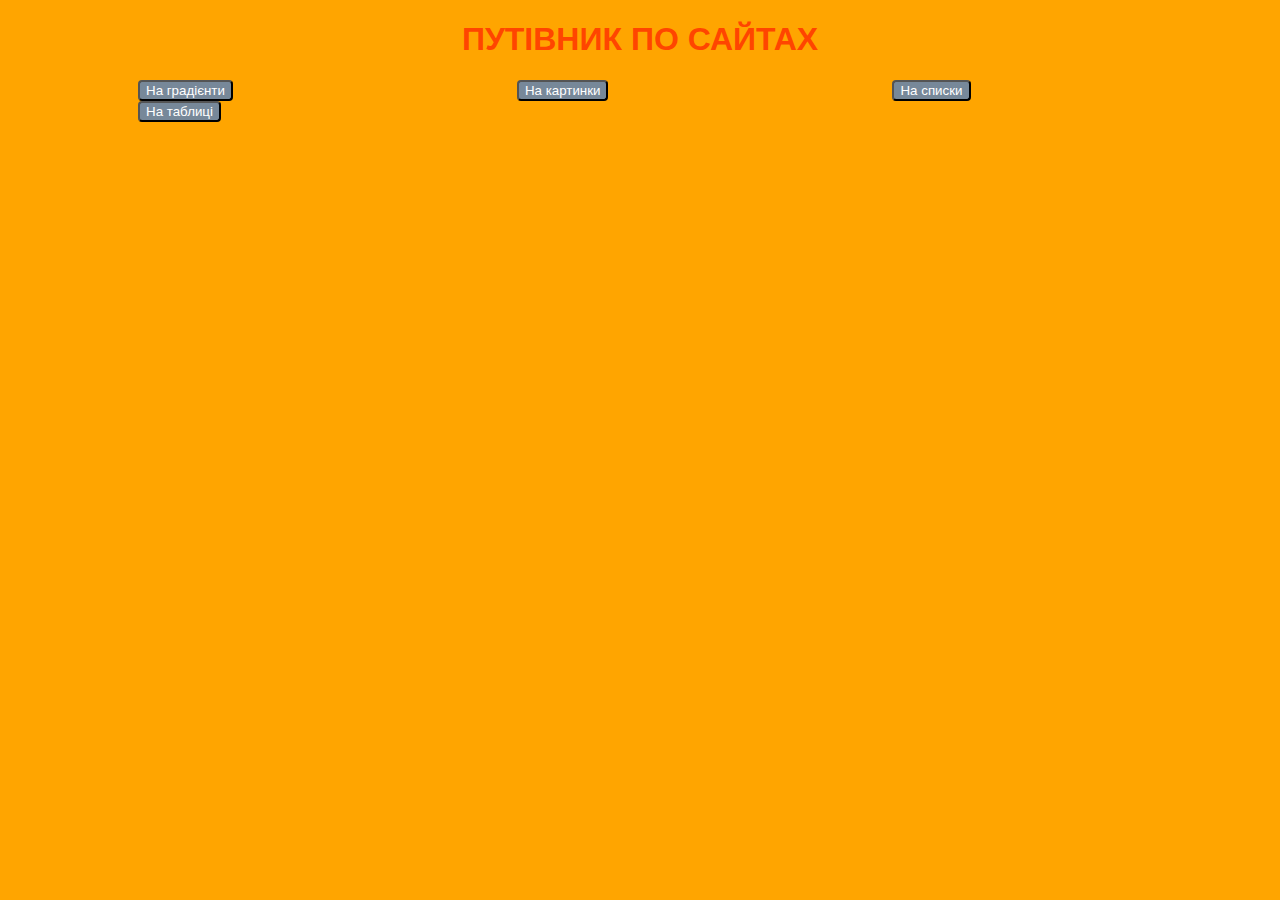
<file: index.html>
﻿<!DOCTYPE html>

<html lang="en" xmlns="http://www.w3.org/1999/xhtml">
<head>
    <meta charset="utf-8" />
    <title>Кнопки</title>
    <link rel="stylesheet" href="buttons.css">
</head>
<body>
    <h1>ПУТІВНИК ПО САЙТАХ</h1>
    <a href="forStn/gradient.html"><button id="myBtn">На градієнти</button></a>
    <a href="forStn/images.html"><button id="myBtn">На картинки</button></a>
    <a href="forStn/lists.html"><button id="myBtn">На списки</button></a>
    <a href="forStn/tables.html"><button id="myBtn">На таблиці</button></a>
</body>
</html>
</file>
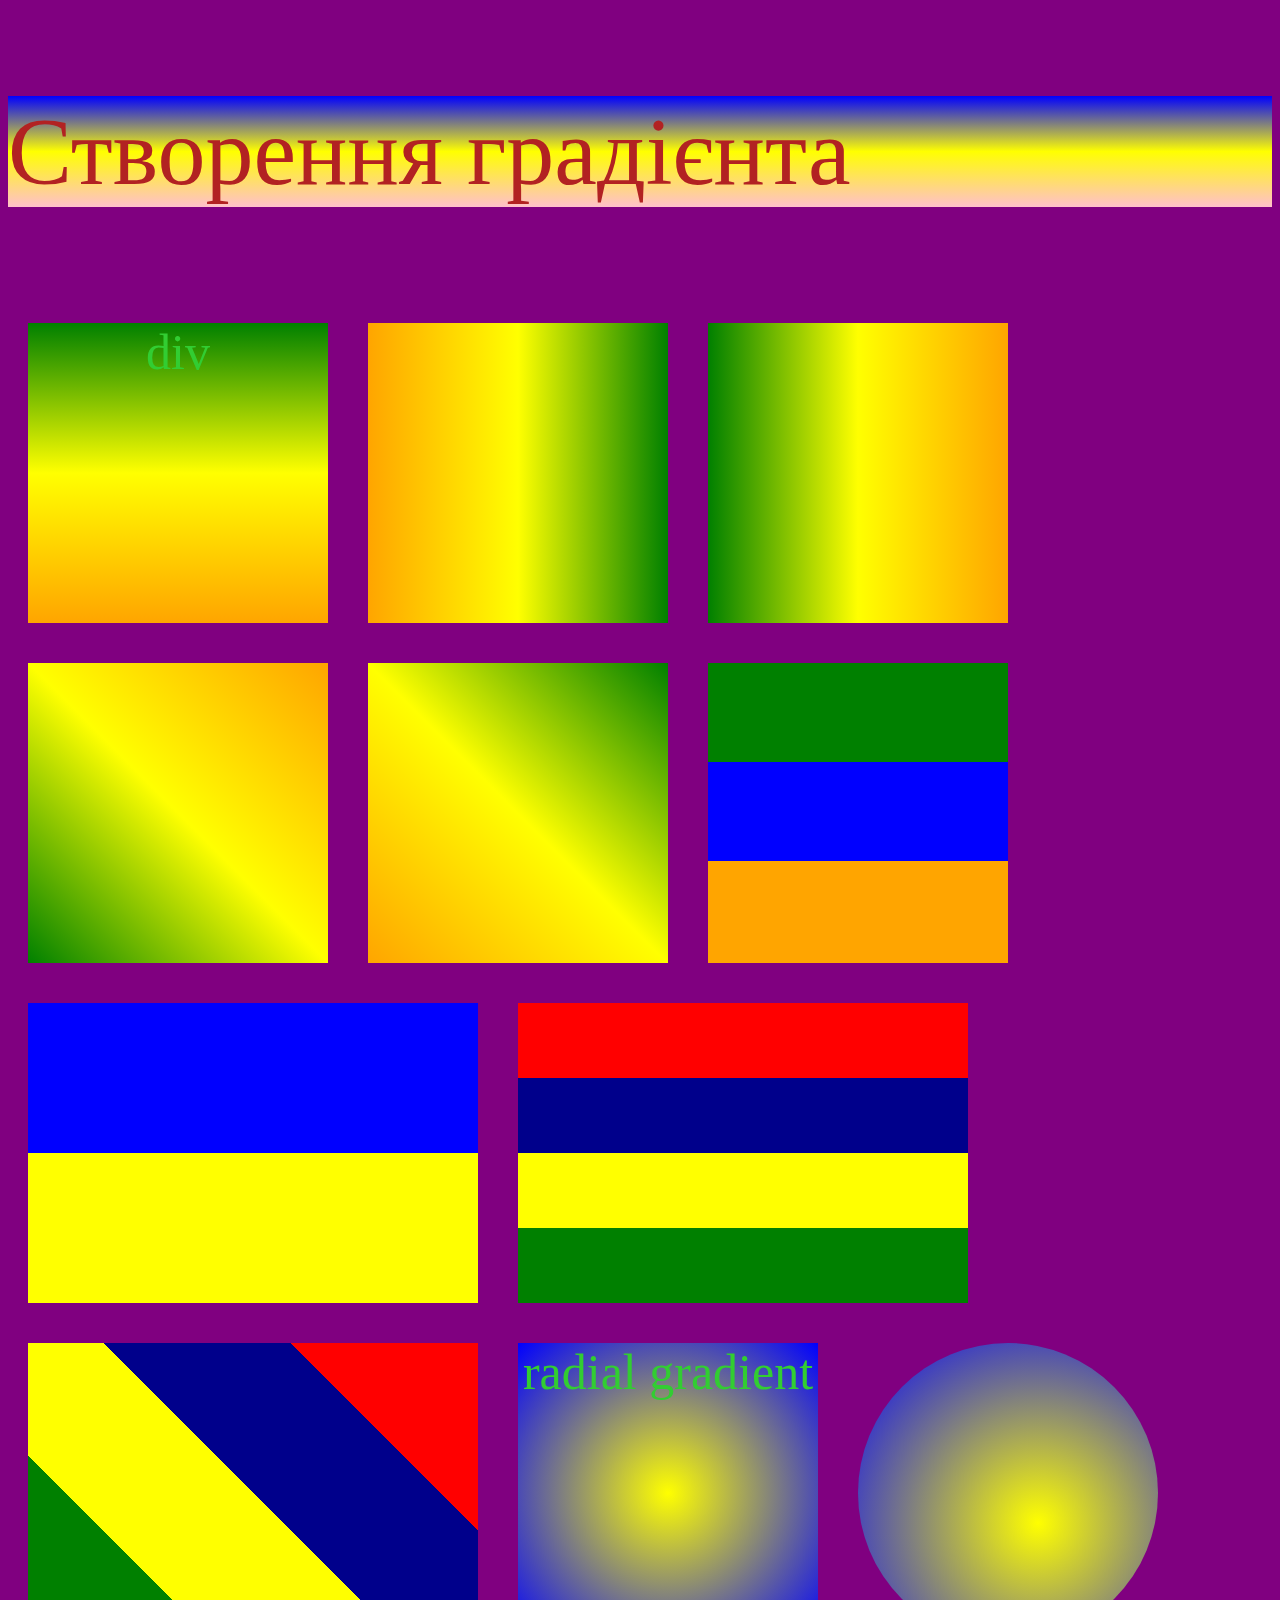
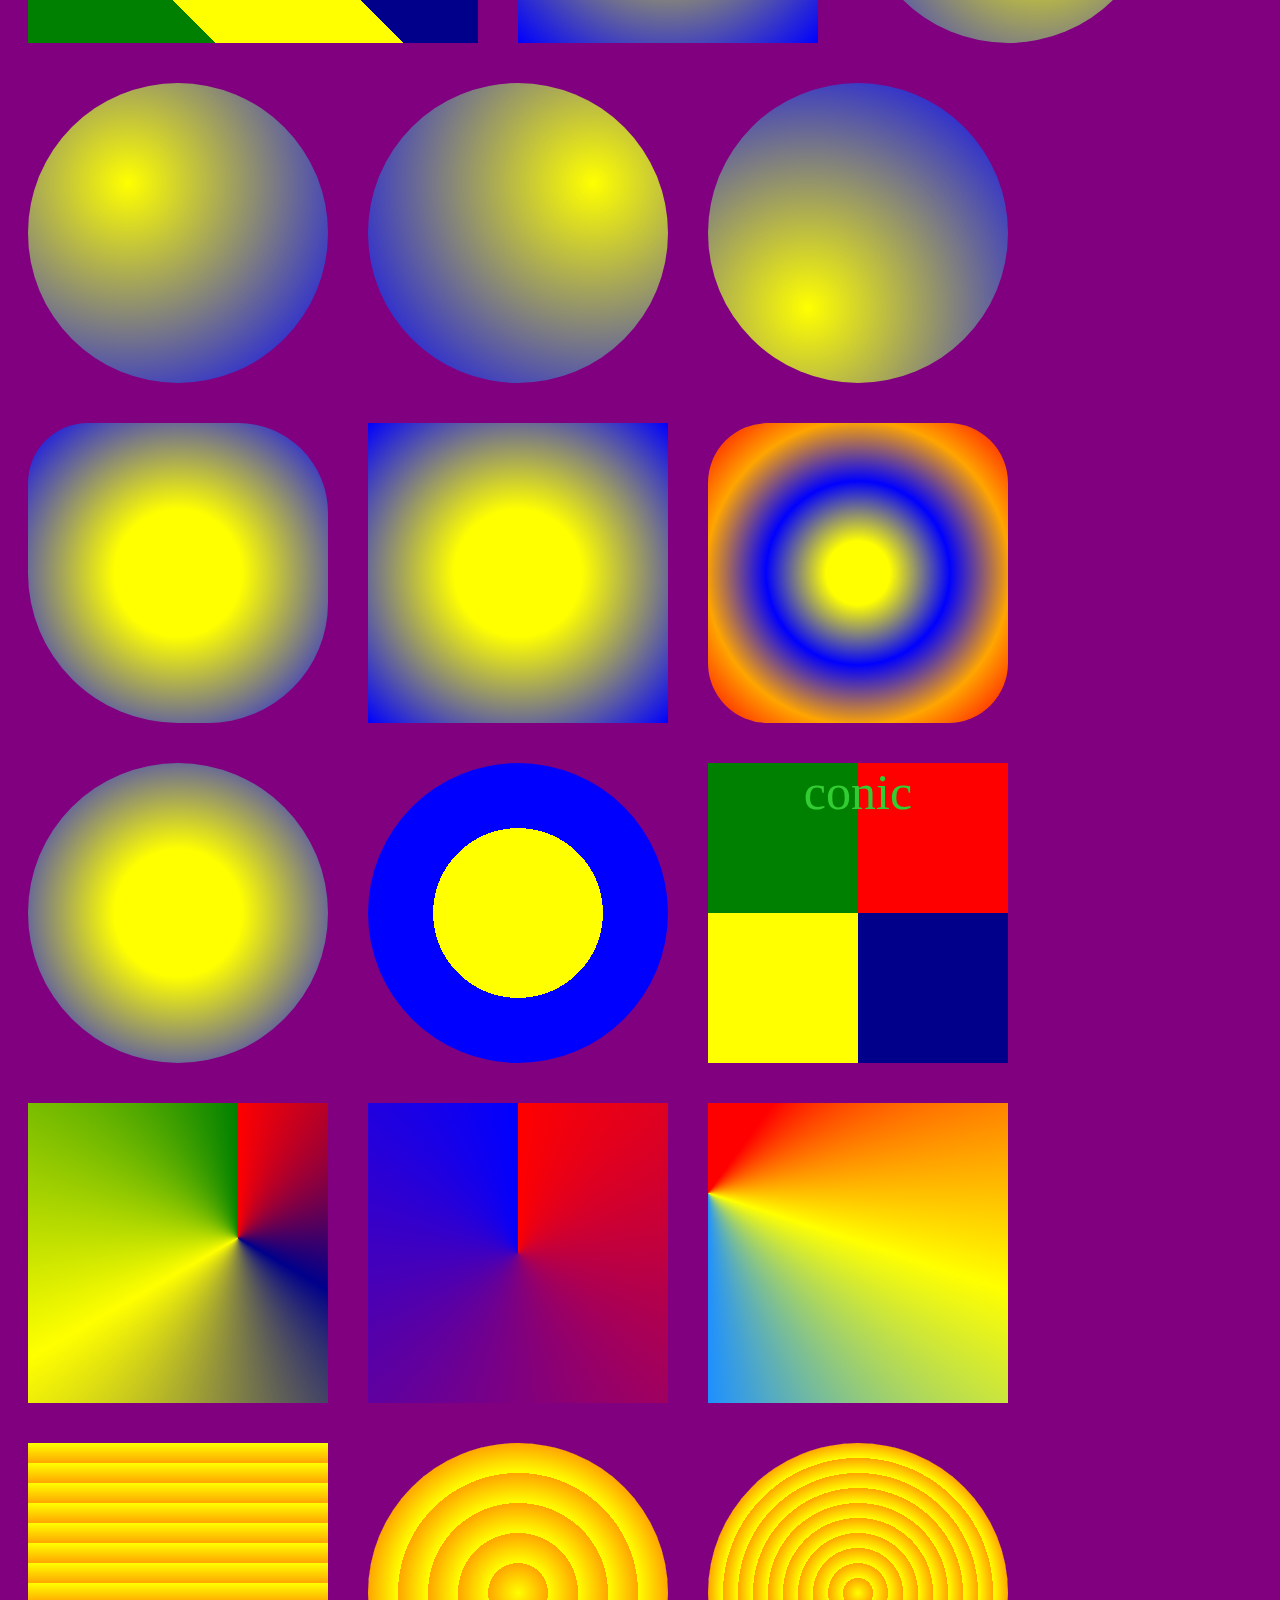
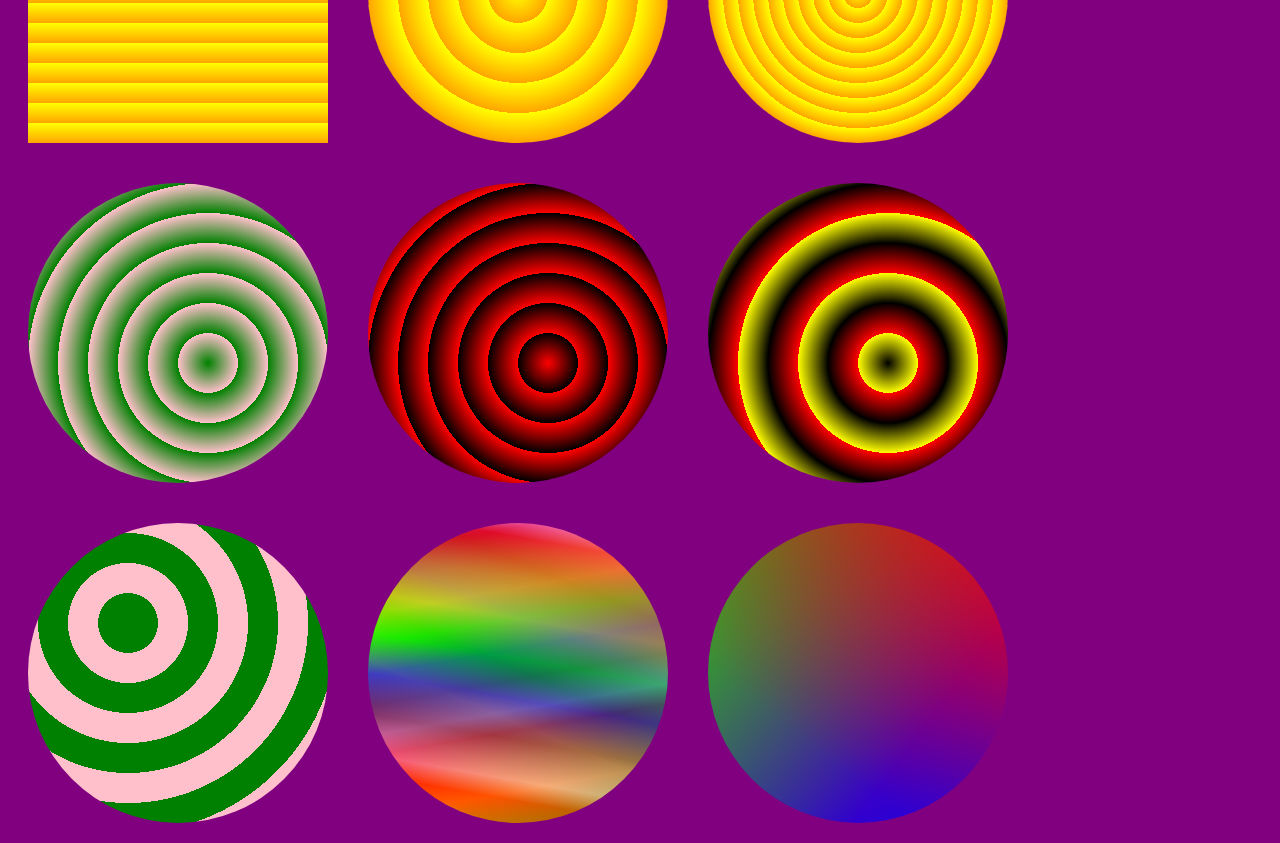
<file: forStn/gradient.html>
﻿<!DOCTYPE html>

<html lang="en">
<head>
    <meta charset="utf-8" />
    <title>gradient</title>
    <style type="text/css">
        body {
            background-color: purple;
        }
        p {
            color: firebrick;
            font-size: 1in;
            background: linear-gradient(blue, yellow, pink);
        }
        div {
            width: 300px;
            height: 300px;
            font-size: 50px;
            color: limegreen;
            text-align: center;
            margin: 20px;
            float: left;
        }
    </style>
</head>
<body>
    <p>Створення градієнта</p>
    <div style=" background: linear-gradient(green, yellow, orange);"> div </div>
    <div style=" background: linear-gradient(to left, green, yellow, orange);"> </div>
    <div style=" background: linear-gradient(90deg, green, yellow, orange);"> </div>
    <div style=" background: linear-gradient(45deg, green, yellow, orange);"> </div>
    <div style=" background: linear-gradient(225deg, green, yellow, orange);"> </div>
    <div style=" background: linear-gradient(green 33%, blue 0% 66%, orange 66% 100%);"> </div>
    <div style=" background: linear-gradient(blue 50%, yellow 50%); width: 450px"> </div>
    <div style=" background: linear-gradient(red 25%, darkblue 25% 50%, yellow 50% 75%, green 75% 100%); width: 450px"> </div>
    <div style=" background: linear-gradient(225deg, red 25%, darkblue 25% 50%, yellow 50% 75%, green 75% 100%); width: 450px"> </div>
    <div style=" background: radial-gradient(yellow, blue);"> radial gradient </div>
    <div style=" background: radial-gradient(circle at 180px 180px, yellow, blue); border-radius: 50%"> </div>
    <div style=" background: radial-gradient(circle at 100px 100px, yellow, blue); border-radius: 50%"> </div>
    <div style=" background: radial-gradient(circle at 225px 100px, yellow, blue); border-radius: 50%"> </div>
    <div style=" background: radial-gradient(circle at 100px 225px, yellow, blue); border-radius: 50%"> </div>
    <div style=" background: radial-gradient(yellow 30%, blue); border-radius: 20% 30% 40% 50%"> </div>
    <div style=" background: radial-gradient(yellow 30%, blue);"> </div>
    <div style="background: radial-gradient(yellow 15%, blue, orange, red); border-radius: 20% 20% 20% 20% "> </div>
    <div style=" background: radial-gradient(yellow 30%, blue); border-radius: 50%"> </div>
    <div style=" background: radial-gradient(yellow 40%, blue 40%); border-radius: 50%"> </div>
    <div style=" background: conic-gradient(red 25%, darkblue 25% 50%, yellow 50% 75%, green 75% 100%)"> conic </div>
    <div style=" background: conic-gradient(at 70% 45%, red, darkblue, yellow, green)">  </div>
    <div style=" background: conic-gradient(red, blue);">  </div>
    <div style=" background: conic-gradient(at 0% 30%, red 10%, yellow 30%, #1e90ff 50%);">  </div>
    <div style=" background: repeating-linear-gradient(yellow 20px, orange 40px);"> </div>
    <div style=" background: repeating-radial-gradient(yellow 30px, orange 60px); border-radius: 50%"> </div>
    <div style=" background: repeating-radial-gradient(yellow 30px, orange 45px); border-radius: 50%"> </div>
    <div style=" background: repeating-radial-gradient(circle at 180px 180px, green 30px, pink 60px); border-radius: 50%"> </div>
    <div style=" background: repeating-radial-gradient(circle at 180px 180px, red 30px, black 60px); border-radius: 50%"> </div>
    <div style=" background: repeating-radial-gradient(circle at 180px 180px, red 30px, black 60px, yellow 90px); border-radius: 50%"> </div>
    <div style=" background: repeating-radial-gradient(circle at 100px 100px, green, green 30px, pink 30px, pink 60px); border-radius: 50%"> </div>
    <div style="background: repeating-linear-gradient(190deg, rgba(255, 0, 0, 0.5) 40px, rgba(255, 153, 0, 0.5) 80px, rgba(255, 255, 0, 0.5) 120px, rgba(0, 255, 0, 0.5) 160px, rgba(0, 0, 255, 0.5) 200px, rgba(75, 0, 130, 0.5) 240px, rgba(238, 130, 238, 0.5) 280px, rgba(255, 0, 0, 0.5) 300px), repeating-linear-gradient(-190deg, rgba(255, 0, 0, 0.5) 30px, rgba(255, 153, 0, 0.5) 60px, rgba(255, 255, 0, 0.5) 90px, rgba(0, 255, 0, 0.5) 120px, rgba(0, 0, 255, 0.5) 150px, rgba(75, 0, 130, 0.5) 180px, rgba(238, 130, 238, 0.5) 210px, rgba(255, 0, 0, 0.5) 230px), repeating-linear-gradient(23deg, red 50px, orange 100px, yellow 150px, green 200px, blue 250px, indigo 300px, violet 350px, red 370px); border-radius: 50% "></div>
    <div style=" background: linear-gradient(217deg, rgba(255,0,0,.8), rgba(255,0,0,0) 70.71%), linear-gradient(127deg, rgba(0,255,0,0.8), rgba(0,255,0,0) 70.71%), linear-gradient(336deg, rgba(0,0,255,.8), rgba(0,0,255,0) 70.71%); border-radius: 50%"> </div>
</body>
</html>
</file>
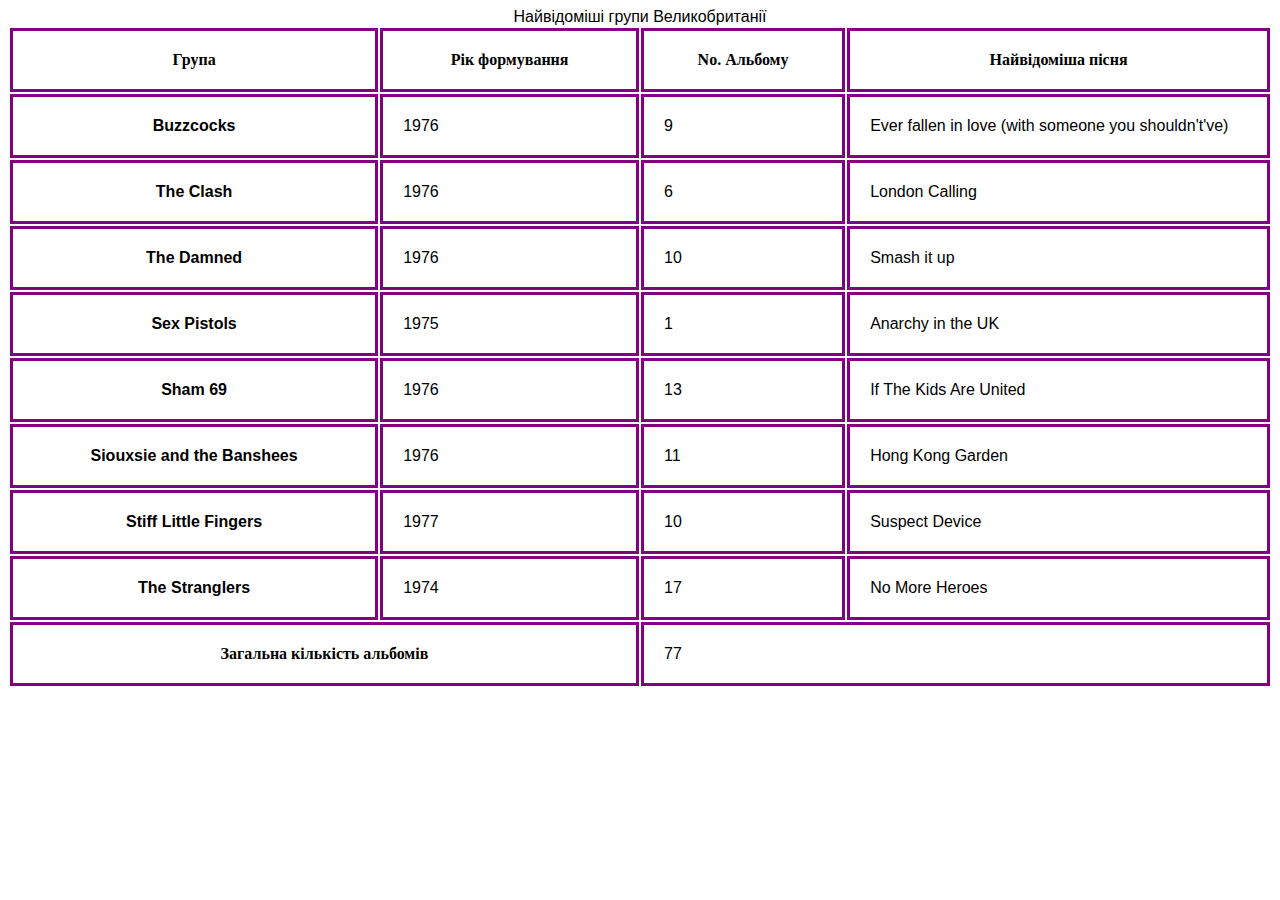
<file: forStn/tables.html>
﻿<!DOCTYPE html>
<html lang="en">
<head>
    <meta charset="utf-8">
    <meta name="viewport" content="width=device-width">
    <title>Tables</title>
    <link rel="stylesheet" href="tables.css">
</head>
<body>
    <table>
        <caption>Найвідоміші групи Великобританії</caption>
        <thead>
            <tr>
                <th scope="col">Група</th>
                <th scope="col">Рік формування</th>
                <th scope="col">No. Альбому</th>
                <th scope="col">Найвідоміша пісня</th>
            </tr>
        </thead>
        <tbody>
            <tr>
                <th scope="row">Buzzcocks</th>
                <td>1976</td>
                <td>9</td>
                <td>Ever fallen in love (with someone you shouldn't've)</td>
            </tr>
            <tr>
                <th scope="row">The Clash</th>
                <td>1976</td>
                <td>6</td>
                <td>London Calling</td>
            </tr>
            <tr>
                <th scope="row">The Damned</th>
                <td>1976</td>
                <td>10</td>
                <td>Smash it up</td>
            </tr>
            <tr>
                <th scope="row">Sex Pistols</th>
                <td>1975</td>
                <td>1</td>
                <td>Anarchy in the UK</td>
            </tr>
            <tr>
                <th scope="row">Sham 69</th>
                <td>1976</td>
                <td>13</td>
                <td>If The Kids Are United</td>
            </tr>
            <tr>
                <th scope="row">Siouxsie and the Banshees</th>
                <td>1976</td>
                <td>11</td>
                <td>Hong Kong Garden</td>
            </tr>
            <tr>
                <th scope="row">Stiff Little Fingers</th>
                <td>1977</td>
                <td>10</td>
                <td>Suspect Device</td>
            </tr>
            <tr>
                <th scope="row">The Stranglers</th>
                <td>1974</td>
                <td>17</td>
                <td>No More Heroes</td>
            </tr>
        </tbody>
        <tfoot>
            <tr>
                <th scope="row" colspan="2">Загальна кількість альбомів</th>
                <td colspan="2">77</td>
            </tr>
        </tfoot>
    </table>


</body>
</html>
</file>
<file: buttons.css>
﻿#myBtn {
    background-color: lightslategray;
    color: white;
    cursor: pointer;
    border-radius: 4px;
}
a {
    padding: 150px 150px 0px 130px;
}

    #myBtn:hover {
        background-color: darkred;
    }
h1 {
    font-family: 'Franklin Gothic Medium', 'Arial Narrow', Arial, sans-serif;
    color: orangered;
    text-align: center;
}
body {
    background-color: orange;
}
</file>
<file: forStn/tables.css>
﻿html {
    font-family: 'helvetica neue', helvetica, arial, sans-serif;
}
thead th, tfoot th {
    font-family: 'Rock Salt', cursive;
}
table {
    table-layout: fixed;
    width: 100%;
}

thead th:nth-child(1) {
    width: 30%;
}

thead th:nth-child(2) {
    width: 20%;
}

thead th:nth-child(3) {
    width: 15%;
}

thead th:nth-child(4) {
    width: 35%;
}

th, td {
    padding: 20px;
    border-collapse: collapse;
    border: 3px solid purple;
}
tbody tr:hover {
    background: red;
    color: #fff;
}
</file>
